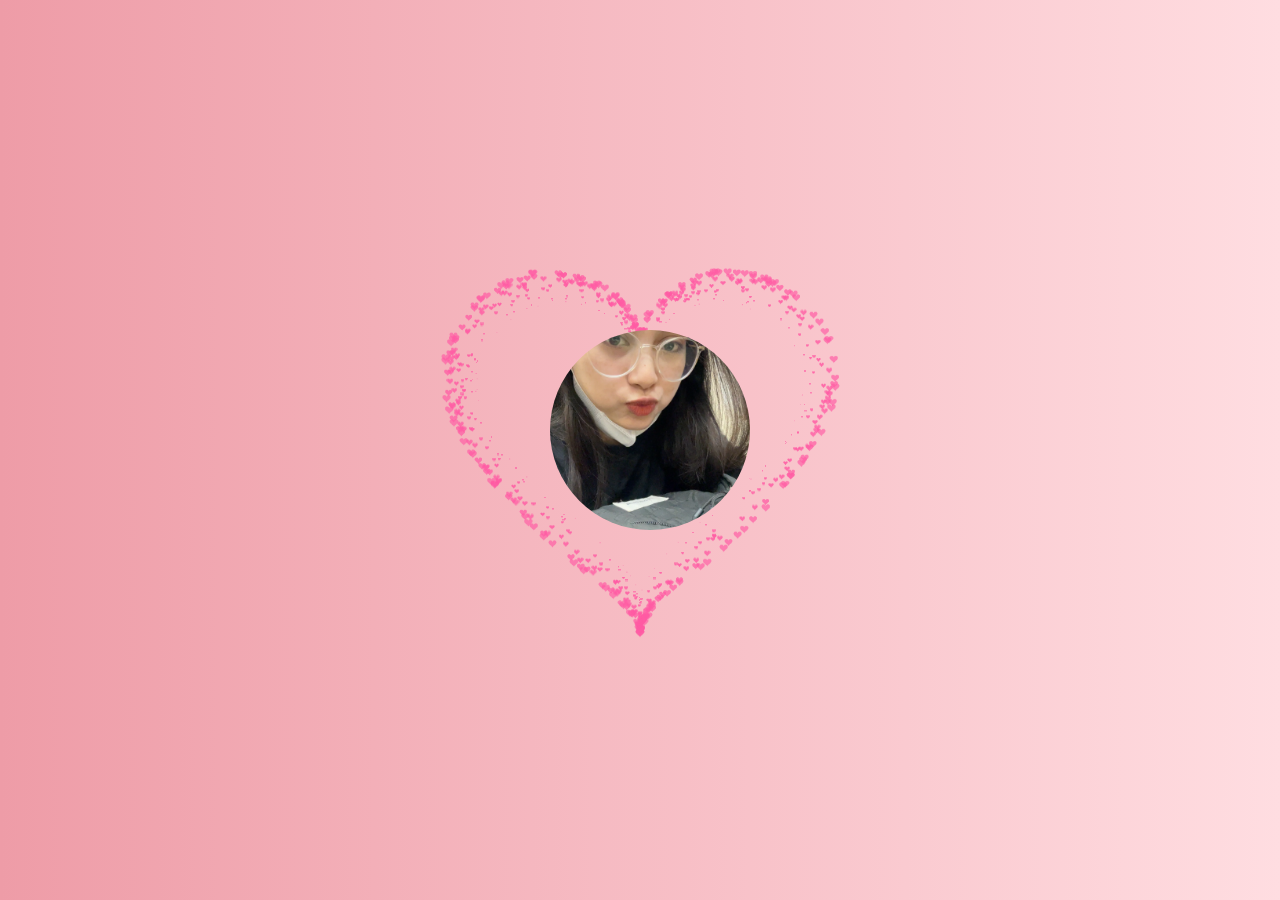
<file: index.html>
<!DOCTYPE HTML PUBLIC "-//W3C//DTD HTML 4.0 Transitional//EN">
<HTML>
 <HEAD>
  <TITLE> Heart </TITLE>
  <META NAME="Generator" CONTENT="EditPlus">
  <META NAME="Author" CONTENT="">
  <META NAME="Keywords" CONTENT="">
  <META NAME="Description" CONTENT="">
 
   
  <style>
  html, body {
  height: 100%;
  padding: 0;
  margin: 0;
  background: linear-gradient(to right, #ee9ca7, #ffdde1);
  display: flex;
  justify-content: center;
  align-items: center;
}
img{
    width: 200px;
    height: 200px;
    position: absolute;
    top: 26%;
    left: 43%;
    right: 30%;
    border-radius: 50%;
}
 
.box {
  width: 100%;
  position: absolute;
  top: 50%;
  left: 50%;
  transform: translate(-50%, -50%);
  display: flex;
  flex-direction: column;
}
 
canvas {
  position: absolute;
  width: 100%;
  height: 100%;
}
#pinkboard {
  position: relative;
  margin: auto;
  height: 500px;
  width: 500px;
  animation: animate 1.3s infinite;
}
 
#pinkboard:before, #pinkboard:after {
  content: '';
  position: absolute;
  background: #FF5CA4;
  width: 100px;
  height: 160px;
  border-top-left-radius: 50px;
  border-top-right-radius: 50px;
}
 
#pinkboard:before {
  left: 100px;
  transform: rotate(-45deg);
  transform-origin: 0 100%;
  /* box-shadow: 0 14px 28px rgba(0,0,0,0.25),
              0 10px 10px rgba(0,0,0,0.22); */
}
 
#pinkboard:after {
  left: 0;
  transform: rotate(45deg);
  transform-origin: 100% 100%;
}
 
@keyframes animate {
  0% {
    transform: scale(1);
  }
  30% {
    transform: scale(.8);
  }
  60% {
    transform: scale(1.2);
  }
  100% {
    transform: scale(1);
  }
}
  </style>
 </HEAD>
 
 <BODY>
   <div class="box">
      <canvas id="pinkboard">
    </canvas>
    <img id="img" src="images/1.jpg" alt="">
   </div>
  <script>
  /*
 * Settings
 */
var settings = {
  particles: {
    length:   2000, // maximum amount of particles
    duration:   2, // particle duration in sec
    velocity: 100, // particle velocity in pixels/sec
    effect: -1.3, // play with this for a nice effect
    size:      13, // particle size in pixels
  },
};
/*
 * RequestAnimationFrame polyfill by Erik Möller
 */
(function(){var b=0;var c=["ms","moz","webkit","o"];for(var a=0;a<c.length&&!window.requestAnimationFrame;++a){window.requestAnimationFrame=window[c[a]+"RequestAnimationFrame"];window.cancelAnimationFrame=window[c[a]+"CancelAnimationFrame"]||window[c[a]+"CancelRequestAnimationFrame"]}if(!window.requestAnimationFrame){window.requestAnimationFrame=function(h,e){var d=new Date().getTime();var f=Math.max(0,16-(d-b));var g=window.setTimeout(function(){h(d+f)},f);b=d+f;return g}}if(!window.cancelAnimationFrame){window.cancelAnimationFrame=function(d){clearTimeout(d)}}}());
/*
 * Point class
 */
var Point = (function() {
  function Point(x, y) {
    this.x = (typeof x !== 'undefined') ? x : 0;
    this.y = (typeof y !== 'undefined') ? y : 0;
  }
  Point.prototype.clone = function() {
    return new Point(this.x, this.y);
  };
  Point.prototype.length = function(length) {
    if (typeof length == 'undefined')
      return Math.sqrt(this.x * this.x + this.y * this.y);
    this.normalize();
    this.x *= length;
    this.y *= length;
    return this;
  };
  Point.prototype.normalize = function() {
    var length = this.length();
    this.x /= length;
    this.y /= length;
    return this;
  };
  return Point;
})();
/*
 * Particle class
 */
var Particle = (function() {
  function Particle() {
    this.position = new Point();
    this.velocity = new Point();
    this.acceleration = new Point();
    this.age = 0;
  }
  Particle.prototype.initialize = function(x, y, dx, dy) {
    this.position.x = x;
    this.position.y = y;
    this.velocity.x = dx;
    this.velocity.y = dy;
    this.acceleration.x = dx * settings.particles.effect;
    this.acceleration.y = dy * settings.particles.effect;
    this.age = 0;
  };
  Particle.prototype.update = function(deltaTime) {
    this.position.x += this.velocity.x * deltaTime;
    this.position.y += this.velocity.y * deltaTime;
    this.velocity.x += this.acceleration.x * deltaTime;
    this.velocity.y += this.acceleration.y * deltaTime;
    this.age += deltaTime;
  };
  Particle.prototype.draw = function(context, image) {
    function ease(t) {
      return (--t) * t * t + 1;
    }
    var size = image.width * ease(this.age / settings.particles.duration);
    context.globalAlpha = 1 - this.age / settings.particles.duration;
    context.drawImage(image, this.position.x - size / 2, this.position.y - size / 2, size, size);
  };
  return Particle;
})();
/*
 * ParticlePool class
 */
var ParticlePool = (function() {
  var particles,
      firstActive = 0,
      firstFree   = 0,
      duration    = settings.particles.duration;
 
  function ParticlePool(length) {
    // create and populate particle pool
    particles = new Array(length);
    for (var i = 0; i < particles.length; i++)
      particles[i] = new Particle();
  }
  ParticlePool.prototype.add = function(x, y, dx, dy) {
    particles[firstFree].initialize(x, y, dx, dy);
   
    // handle circular queue
    firstFree++;
    if (firstFree   == particles.length) firstFree   = 0;
    if (firstActive == firstFree       ) firstActive++;
    if (firstActive == particles.length) firstActive = 0;
  };
  ParticlePool.prototype.update = function(deltaTime) {
    var i;
   
    // update active particles
    if (firstActive < firstFree) {
      for (i = firstActive; i < firstFree; i++)
        particles[i].update(deltaTime);
    }
    if (firstFree < firstActive) {
      for (i = firstActive; i < particles.length; i++)
        particles[i].update(deltaTime);
      for (i = 0; i < firstFree; i++)
        particles[i].update(deltaTime);
    }
   
    // remove inactive particles
    while (particles[firstActive].age >= duration && firstActive != firstFree) {
      firstActive++;
      if (firstActive == particles.length) firstActive = 0;
    }
   
   
  };
  ParticlePool.prototype.draw = function(context, image) {
    // draw active particles
    if (firstActive < firstFree) {
      for (i = firstActive; i < firstFree; i++)
        particles[i].draw(context, image);
    }
    if (firstFree < firstActive) {
      for (i = firstActive; i < particles.length; i++)
        particles[i].draw(context, image);
      for (i = 0; i < firstFree; i++)
        particles[i].draw(context, image);
    }
  };
  return ParticlePool;
})();
/*
 * Putting it all together
 */
(function(canvas) {
  var context = canvas.getContext('2d'),
      particles = new ParticlePool(settings.particles.length),
      particleRate = settings.particles.length / settings.particles.duration, // particles/sec
      time;
 
  // get point on heart with -PI <= t <= PI
  function pointOnHeart(t) {
    return new Point(
      160 * Math.pow(Math.sin(t), 3),
      130 * Math.cos(t) - 50 * Math.cos(2 * t) - 20 * Math.cos(3 * t) - 10 * Math.cos(4 * t) + 25
    );
  }
 
  // creating the particle image using a dummy canvas
  var image = (function() {
    var canvas  = document.createElement('canvas'),
        context = canvas.getContext('2d');
    canvas.width  = settings.particles.size;
    canvas.height = settings.particles.size;
    // helper function to create the path
    function to(t) {
      var point = pointOnHeart(t);
      point.x = settings.particles.size / 2 + point.x * settings.particles.size / 350;
      point.y = settings.particles.size / 2 - point.y * settings.particles.size / 350;
      return point;
    }
    // create the path
    context.beginPath();
    var t = -Math.PI;
    var point = to(t);
    context.moveTo(point.x, point.y);
    while (t < Math.PI) {
      t += 0.01; // baby steps!
      point = to(t);
      context.lineTo(point.x, point.y);
    }
    context.closePath();
    // create the fill
    context.fillStyle = '#FF5CA4';
    context.fill();
    // create the image
    var image = new Image();
    image.src = canvas.toDataURL();
    return image;
  })();
 
  // render that thing!
  function render() {
    // next animation frame
    requestAnimationFrame(render);
   
    // update time
    var newTime   = new Date().getTime() / 1000,
        deltaTime = newTime - (time || newTime);
    time = newTime;
   
    // clear canvas
    context.clearRect(0, 0, canvas.width, canvas.height);
   
    // create new particles
    var amount = particleRate * deltaTime;
    for (var i = 0; i < amount; i++) {
      var pos = pointOnHeart(Math.PI - 2 * Math.PI * Math.random());
      var dir = pos.clone().length(settings.particles.velocity);
      particles.add(canvas.width / 2 + pos.x, canvas.height / 2 - pos.y, dir.x, -dir.y);
    }
   
    // update and draw particles
    particles.update(deltaTime);
    particles.draw(context, image);
  }
 
  // handle (re-)sizing of the canvas
  function onResize() {
    canvas.width  = canvas.clientWidth;
    canvas.height = canvas.clientHeight;
  }
  window.onresize = onResize;
 
  // delay rendering bootstrap
  setTimeout(function() {
    onResize();
    render();
  }, 10);
})(document.getElementById('pinkboard'));


  // Khai báo một biến đếm để theo dõi số ảnh
  let count = 1;

  // Hàm để thay đổi nguồn ảnh
  function changeImage() {
    // Tạo đường dẫn mới cho nguồn ảnh
    const newSrc = `images/${count}.jpg`;
    
    // Gán đường dẫn mới cho thuộc tính src của thẻ img
    document.getElementById('img').src = newSrc;
    
    // Tăng biến đếm lên 1, nếu biến đếm vượt qua 9 thì reset về 1
    count = (count % 15) + 1;
  }

  //Sử dụng hàm setInterval để gọi hàm changeImage sau mỗi 2 giây
  setInterval(changeImage, 3000);

  </script>
  
 </BODY>
</HTML>
</file>
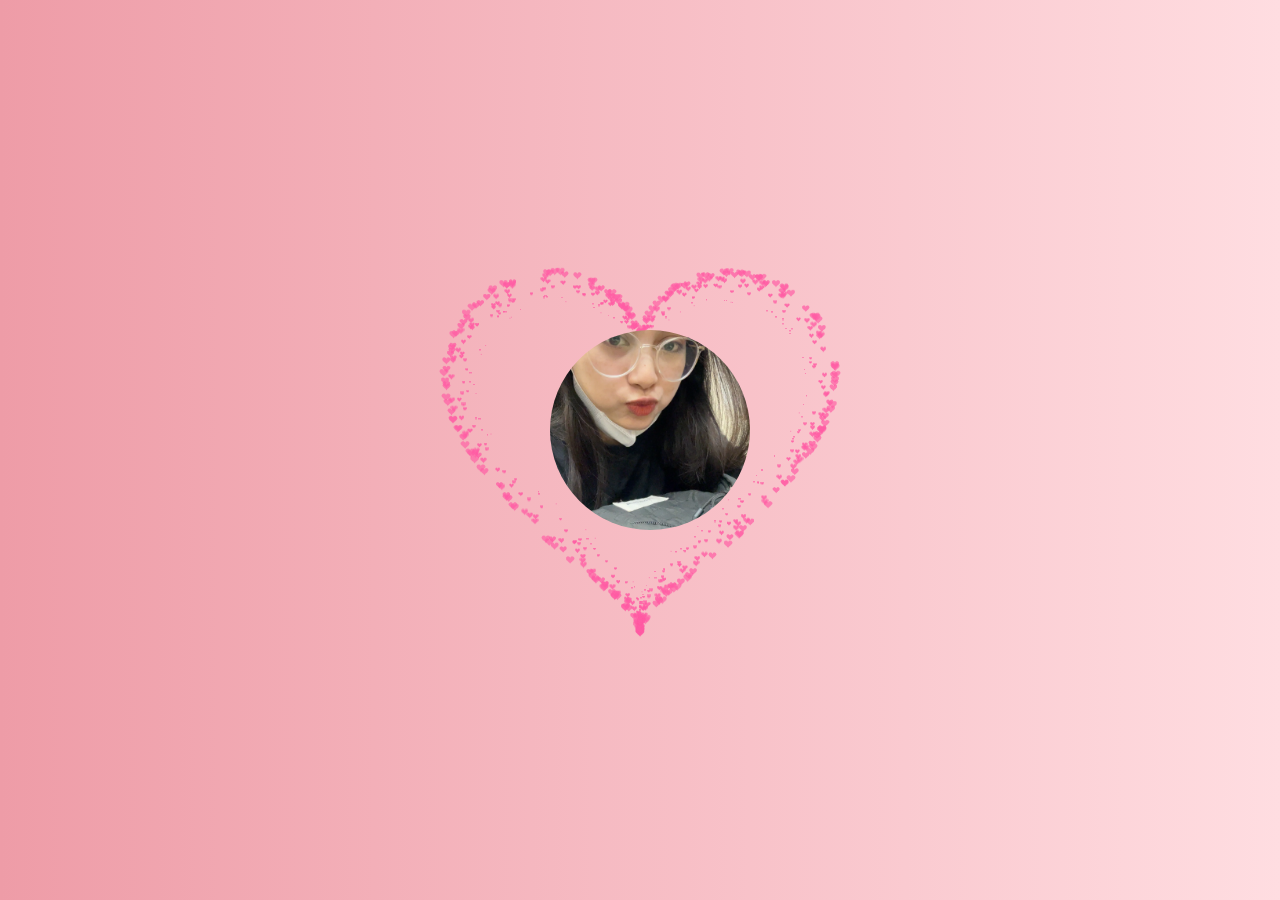
<file: HYY.html>
<!DOCTYPE HTML PUBLIC "-//W3C//DTD HTML 4.0 Transitional//EN">
<HTML>
 <HEAD>
  <TITLE> Heart </TITLE>
  <META NAME="Generator" CONTENT="EditPlus">
  <META NAME="Author" CONTENT="">
  <META NAME="Keywords" CONTENT="">
  <META NAME="Description" CONTENT="">
 
   
  <style>
  html, body {
  height: 100%;
  padding: 0;
  margin: 0;
  background: linear-gradient(to right, #ee9ca7, #ffdde1);
  display: flex;
  justify-content: center;
  align-items: center;
}
img{
    width: 200px;
    height: 200px;
    position: absolute;
    top: 26%;
    left: 43%;
    right: 30%;
    border-radius: 50%;
}
 
.box {
  width: 100%;
  position: absolute;
  top: 50%;
  left: 50%;
  transform: translate(-50%, -50%);
  display: flex;
  flex-direction: column;
}
 
canvas {
  position: absolute;
  width: 100%;
  height: 100%;
}
#pinkboard {
  position: relative;
  margin: auto;
  height: 500px;
  width: 500px;
  animation: animate 1.3s infinite;
}
 
#pinkboard:before, #pinkboard:after {
  content: '';
  position: absolute;
  background: #FF5CA4;
  width: 100px;
  height: 160px;
  border-top-left-radius: 50px;
  border-top-right-radius: 50px;
}
 
#pinkboard:before {
  left: 100px;
  transform: rotate(-45deg);
  transform-origin: 0 100%;
  /* box-shadow: 0 14px 28px rgba(0,0,0,0.25),
              0 10px 10px rgba(0,0,0,0.22); */
}
 
#pinkboard:after {
  left: 0;
  transform: rotate(45deg);
  transform-origin: 100% 100%;
}
 
@keyframes animate {
  0% {
    transform: scale(1);
  }
  30% {
    transform: scale(.8);
  }
  60% {
    transform: scale(1.2);
  }
  100% {
    transform: scale(1);
  }
}
  </style>
 </HEAD>
 
 <BODY>
   <div class="box">
      <canvas id="pinkboard">
    </canvas>
    <img id="img" src="images/1.jpg" alt="">
   </div>
  <script>
  /*
 * Settings
 */
var settings = {
  particles: {
    length:   2000, // maximum amount of particles
    duration:   2, // particle duration in sec
    velocity: 100, // particle velocity in pixels/sec
    effect: -1.3, // play with this for a nice effect
    size:      13, // particle size in pixels
  },
};
/*
 * RequestAnimationFrame polyfill by Erik Möller
 */
(function(){var b=0;var c=["ms","moz","webkit","o"];for(var a=0;a<c.length&&!window.requestAnimationFrame;++a){window.requestAnimationFrame=window[c[a]+"RequestAnimationFrame"];window.cancelAnimationFrame=window[c[a]+"CancelAnimationFrame"]||window[c[a]+"CancelRequestAnimationFrame"]}if(!window.requestAnimationFrame){window.requestAnimationFrame=function(h,e){var d=new Date().getTime();var f=Math.max(0,16-(d-b));var g=window.setTimeout(function(){h(d+f)},f);b=d+f;return g}}if(!window.cancelAnimationFrame){window.cancelAnimationFrame=function(d){clearTimeout(d)}}}());
/*
 * Point class
 */
var Point = (function() {
  function Point(x, y) {
    this.x = (typeof x !== 'undefined') ? x : 0;
    this.y = (typeof y !== 'undefined') ? y : 0;
  }
  Point.prototype.clone = function() {
    return new Point(this.x, this.y);
  };
  Point.prototype.length = function(length) {
    if (typeof length == 'undefined')
      return Math.sqrt(this.x * this.x + this.y * this.y);
    this.normalize();
    this.x *= length;
    this.y *= length;
    return this;
  };
  Point.prototype.normalize = function() {
    var length = this.length();
    this.x /= length;
    this.y /= length;
    return this;
  };
  return Point;
})();
/*
 * Particle class
 */
var Particle = (function() {
  function Particle() {
    this.position = new Point();
    this.velocity = new Point();
    this.acceleration = new Point();
    this.age = 0;
  }
  Particle.prototype.initialize = function(x, y, dx, dy) {
    this.position.x = x;
    this.position.y = y;
    this.velocity.x = dx;
    this.velocity.y = dy;
    this.acceleration.x = dx * settings.particles.effect;
    this.acceleration.y = dy * settings.particles.effect;
    this.age = 0;
  };
  Particle.prototype.update = function(deltaTime) {
    this.position.x += this.velocity.x * deltaTime;
    this.position.y += this.velocity.y * deltaTime;
    this.velocity.x += this.acceleration.x * deltaTime;
    this.velocity.y += this.acceleration.y * deltaTime;
    this.age += deltaTime;
  };
  Particle.prototype.draw = function(context, image) {
    function ease(t) {
      return (--t) * t * t + 1;
    }
    var size = image.width * ease(this.age / settings.particles.duration);
    context.globalAlpha = 1 - this.age / settings.particles.duration;
    context.drawImage(image, this.position.x - size / 2, this.position.y - size / 2, size, size);
  };
  return Particle;
})();
/*
 * ParticlePool class
 */
var ParticlePool = (function() {
  var particles,
      firstActive = 0,
      firstFree   = 0,
      duration    = settings.particles.duration;
 
  function ParticlePool(length) {
    // create and populate particle pool
    particles = new Array(length);
    for (var i = 0; i < particles.length; i++)
      particles[i] = new Particle();
  }
  ParticlePool.prototype.add = function(x, y, dx, dy) {
    particles[firstFree].initialize(x, y, dx, dy);
   
    // handle circular queue
    firstFree++;
    if (firstFree   == particles.length) firstFree   = 0;
    if (firstActive == firstFree       ) firstActive++;
    if (firstActive == particles.length) firstActive = 0;
  };
  ParticlePool.prototype.update = function(deltaTime) {
    var i;
   
    // update active particles
    if (firstActive < firstFree) {
      for (i = firstActive; i < firstFree; i++)
        particles[i].update(deltaTime);
    }
    if (firstFree < firstActive) {
      for (i = firstActive; i < particles.length; i++)
        particles[i].update(deltaTime);
      for (i = 0; i < firstFree; i++)
        particles[i].update(deltaTime);
    }
   
    // remove inactive particles
    while (particles[firstActive].age >= duration && firstActive != firstFree) {
      firstActive++;
      if (firstActive == particles.length) firstActive = 0;
    }
   
   
  };
  ParticlePool.prototype.draw = function(context, image) {
    // draw active particles
    if (firstActive < firstFree) {
      for (i = firstActive; i < firstFree; i++)
        particles[i].draw(context, image);
    }
    if (firstFree < firstActive) {
      for (i = firstActive; i < particles.length; i++)
        particles[i].draw(context, image);
      for (i = 0; i < firstFree; i++)
        particles[i].draw(context, image);
    }
  };
  return ParticlePool;
})();
/*
 * Putting it all together
 */
(function(canvas) {
  var context = canvas.getContext('2d'),
      particles = new ParticlePool(settings.particles.length),
      particleRate = settings.particles.length / settings.particles.duration, // particles/sec
      time;
 
  // get point on heart with -PI <= t <= PI
  function pointOnHeart(t) {
    return new Point(
      160 * Math.pow(Math.sin(t), 3),
      130 * Math.cos(t) - 50 * Math.cos(2 * t) - 20 * Math.cos(3 * t) - 10 * Math.cos(4 * t) + 25
    );
  }
 
  // creating the particle image using a dummy canvas
  var image = (function() {
    var canvas  = document.createElement('canvas'),
        context = canvas.getContext('2d');
    canvas.width  = settings.particles.size;
    canvas.height = settings.particles.size;
    // helper function to create the path
    function to(t) {
      var point = pointOnHeart(t);
      point.x = settings.particles.size / 2 + point.x * settings.particles.size / 350;
      point.y = settings.particles.size / 2 - point.y * settings.particles.size / 350;
      return point;
    }
    // create the path
    context.beginPath();
    var t = -Math.PI;
    var point = to(t);
    context.moveTo(point.x, point.y);
    while (t < Math.PI) {
      t += 0.01; // baby steps!
      point = to(t);
      context.lineTo(point.x, point.y);
    }
    context.closePath();
    // create the fill
    context.fillStyle = '#FF5CA4';
    context.fill();
    // create the image
    var image = new Image();
    image.src = canvas.toDataURL();
    return image;
  })();
 
  // render that thing!
  function render() {
    // next animation frame
    requestAnimationFrame(render);
   
    // update time
    var newTime   = new Date().getTime() / 1000,
        deltaTime = newTime - (time || newTime);
    time = newTime;
   
    // clear canvas
    context.clearRect(0, 0, canvas.width, canvas.height);
   
    // create new particles
    var amount = particleRate * deltaTime;
    for (var i = 0; i < amount; i++) {
      var pos = pointOnHeart(Math.PI - 2 * Math.PI * Math.random());
      var dir = pos.clone().length(settings.particles.velocity);
      particles.add(canvas.width / 2 + pos.x, canvas.height / 2 - pos.y, dir.x, -dir.y);
    }
   
    // update and draw particles
    particles.update(deltaTime);
    particles.draw(context, image);
  }
 
  // handle (re-)sizing of the canvas
  function onResize() {
    canvas.width  = canvas.clientWidth;
    canvas.height = canvas.clientHeight;
  }
  window.onresize = onResize;
 
  // delay rendering bootstrap
  setTimeout(function() {
    onResize();
    render();
  }, 10);
})(document.getElementById('pinkboard'));


  // Khai báo một biến đếm để theo dõi số ảnh
  let count = 1;

  // Hàm để thay đổi nguồn ảnh
  function changeImage() {
    // Tạo đường dẫn mới cho nguồn ảnh
    const newSrc = `images/${count}.jpg`;
    
    // Gán đường dẫn mới cho thuộc tính src của thẻ img
    document.getElementById('img').src = newSrc;
    
    // Tăng biến đếm lên 1, nếu biến đếm vượt qua 9 thì reset về 1
    count = (count % 15) + 1;
  }

  //Sử dụng hàm setInterval để gọi hàm changeImage sau mỗi 2 giây
  setInterval(changeImage, 3000);

  </script>
  
 </BODY>
</HTML>
</file>
